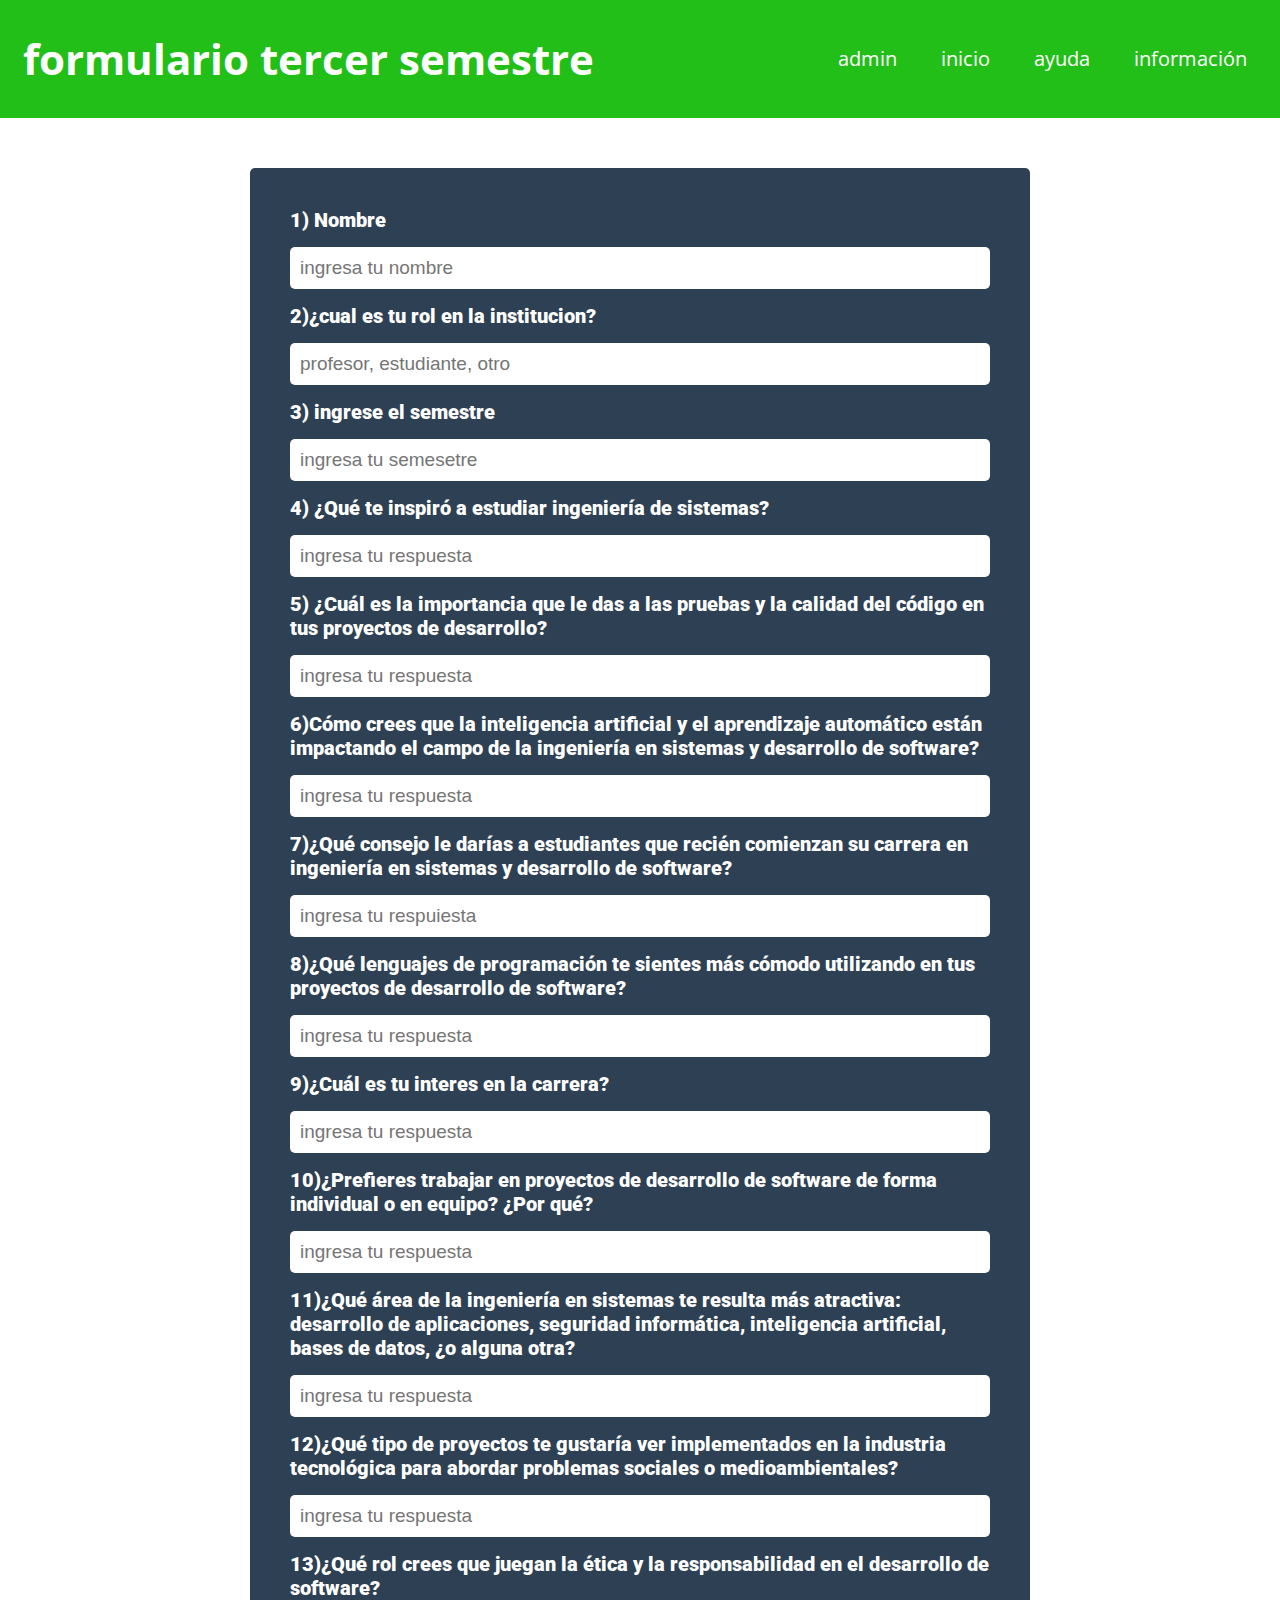
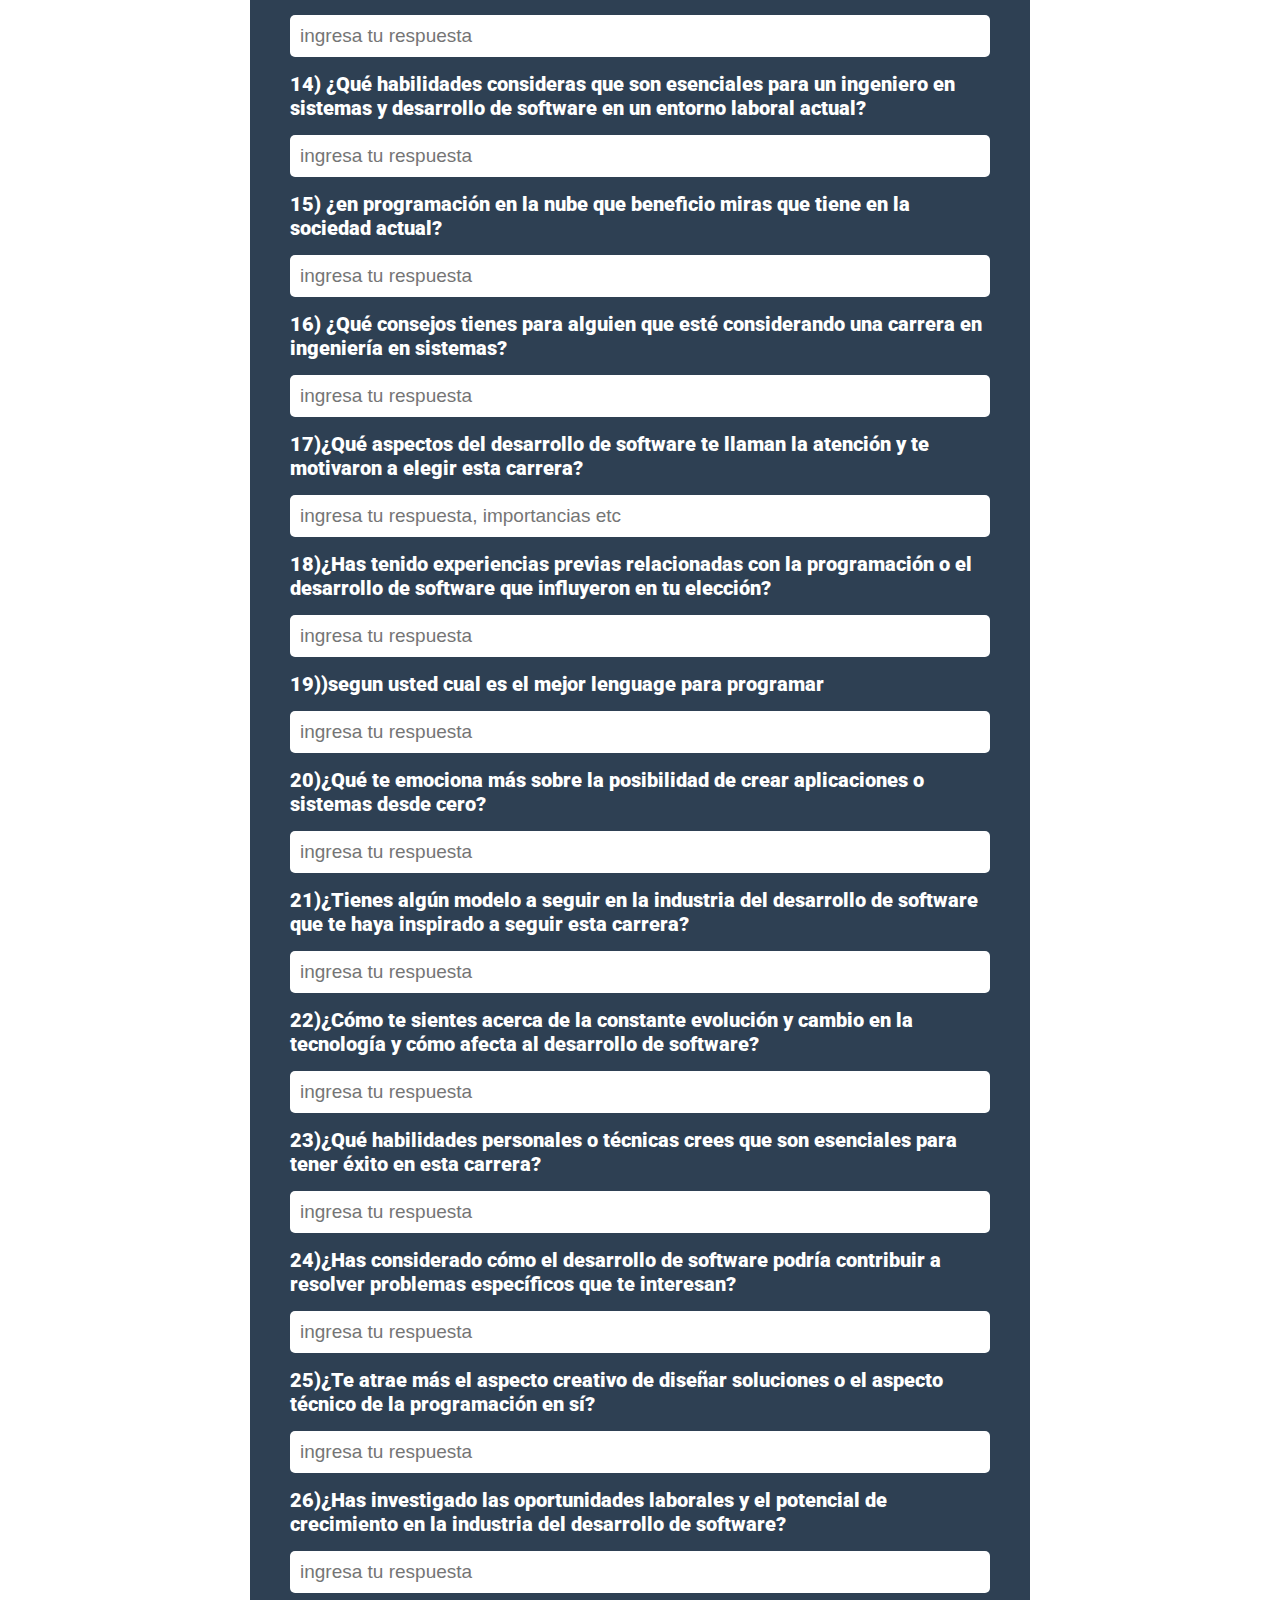
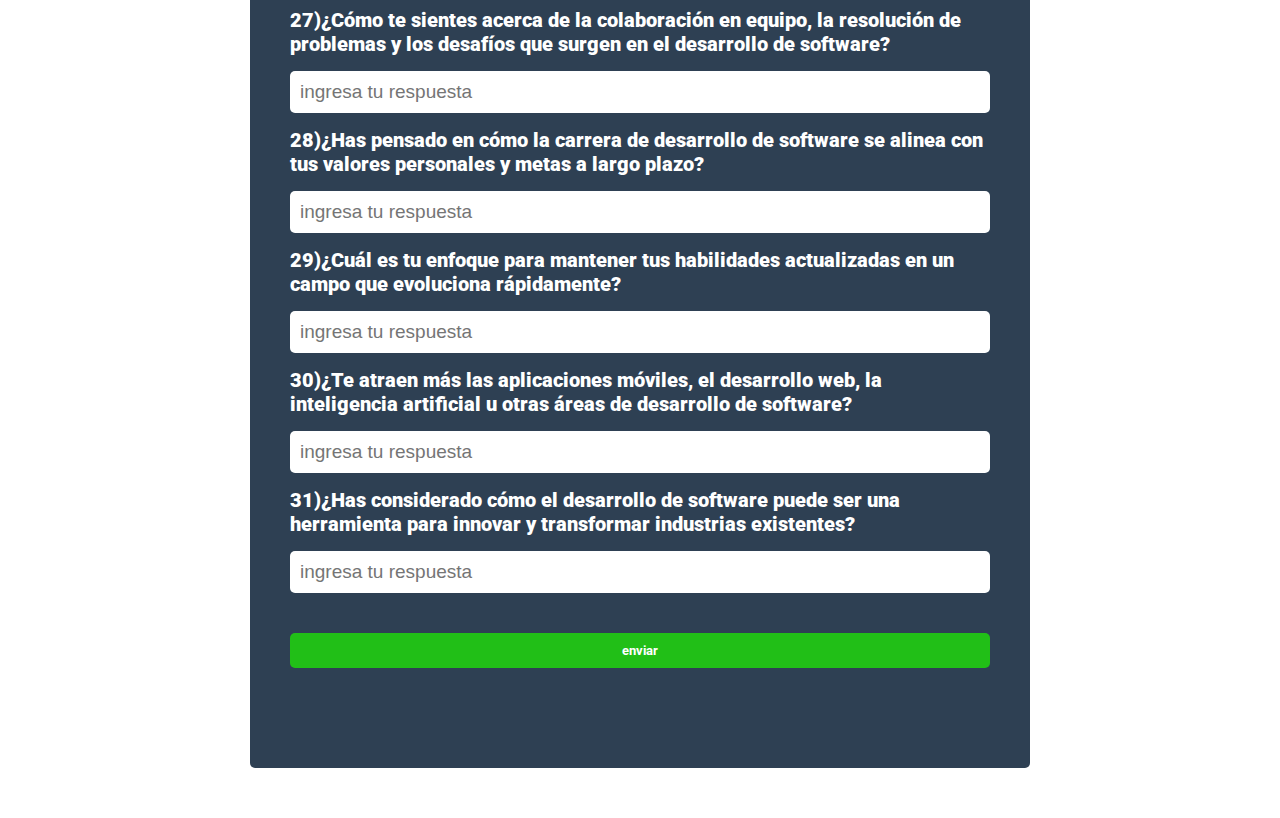
<file: index.html>
<!doctype html>
<html lang="es">

<head>
  <title>encuestas sistemas</title>
  <!-- Required meta tags -->
  <meta charset="utf-8">
  <meta name="viewport" content="width=device-width, initial-scale=1, shrink-to-fit=no">

  <!-- Bootstrap CSS v5.2.1 -->
  <link href="https://cdn.jsdelivr.net/npm/bootstrap@5.2.1/dist/css/bootstrap.min.css" rel="stylesheet"
    integrity="sha384-iYQeCzEYFbKjA/T2uDLTpkwGzCiq6soy8tYaI1GyVh/UjpbCx/TYkiZhlZB6+fzT" crossorigin="anonymous">
    <link rel="stylesheet" href="stilos.css">
    <script src="login_users.js"></script>
    <script src="datos.js"></script>

</head>

<body onload="ocultar()">
  <header class="header">
        <div class="container-header">
            <h1> formulario tercer semestre</h1>
        </div>
        <nav class="menu">
            <a class="link" href="login_admin.html">admin</a>
            <a class="link" href="#" id="cerrarses" onclick="logout()">inicio</a>
            <a class="link" href="#">ayuda</a>
            <a class="link" href="#">información</a>
        </nav>
  </header>
  <main>

  </main>
  <footer>
    <!-- place footer here -->
  </footer>
  <!-- Bootstrap JavaScript Libraries -->
  

  <form action="" method="post">
    <div class="forms-grupos">
        <label><b id="1">1) </b></label>
        <input type="text" name="name-label" id="nombre" placeholder="ingresa tu nombre" required>
    </div>
    <div class="forms-grupos">
        <label ><b id="2">2)</b></label>
        <input type="text" name="name-label" id="selected" placeholder="profesor, estudiante, otro" required>
    </div>
    <div class="forms-grupos">
        <label ><b id="3">3) </b></label>
        <input type="number" name="name-label" id="semestre" placeholder="ingresa tu semesetre" min="1" max="11">
    </div>
    <div class="forms-grupos">
        <label ><b id="4">4) </b></label>
        <input type="text" name="name-label" id="R0" placeholder="ingresa tu respuesta" required>
    </div>
    <div class="forms-grupos">
        <label ><b id="5">5) </b></label>
        <input type="text" name="name-label" id="R1" placeholder="ingresa tu respuesta" required>
    </div>
    <div class="forms-grupos">
        <label ><b id="6">6)</b></label>
        <input type="text" name="name-label" id="R2" placeholder="ingresa tu respuesta" required>
    </div>
    <div class="forms-grupos">
        <label ><b id="7">7)</b></label>
        <input type="text" name="name-label" id="R3" placeholder="ingresa tu respuiesta" required>
    </div>
    <div class="forms-grupos">
        <label ><b id="8">8)</b></label>
        <input type="text" name="name-label" id="R4" placeholder="ingresa tu respuesta" required>
    </div>
    <div class="forms-grupos">
        <label ><b id="9">9)</b></label>
        <input type="text" name="name-label" id="R5" placeholder="ingresa tu respuesta" required>
    </div>
    <div class="forms-grupos">
        <label ><b id="10">10)</b></label>
        <input type="text" name="name-label" id="R6" placeholder="ingresa tu respuesta" required>
    </div>
    <div class="forms-grupos">
        <label ><b id="11">11)</b></label>
        <input type="text" name="name-label" id="R7" placeholder="ingresa tu respuesta" required>
    </div>
    <div class="forms-grupos">
        <label ><b id="12">12)</b></label>
        <input type="text" name="name-label" id="R8" placeholder="ingresa tu respuesta" required>
    </div>
    <div class="forms-grupos">
        <label ><b id="13">13)</b></label>
        <input type="text" name="name-label" id="R9" placeholder="ingresa tu respuesta" required>
    </div>
    <div class="forms-grupos">
        <label ><b id="14">14) </b></label>
        <input type="text" name="name-label" id="R10" placeholder="ingresa tu respuesta" required>
    </div>
    <div class="forms-grupos">
        <label ><b id="15">15) </b></label>
        <input type="text" name="name-label" id="R11" placeholder="ingresa tu respuesta" required>
    </div>
    <div class="forms-grupos">
        <label ><b id="16">16) </b></label>
        <input type="text" name="name-label" id="R12" placeholder="ingresa tu respuesta" required>
    </div>
    <div class="forms-grupos">
        <label ><b id="17">17)</b></label>
        <input type="text" name="name-label" id="R13" placeholder="ingresa tu respuesta, importancias etc" required>
    </div>
    <div class="forms-grupos">
        <label ><b id="18">18)</b></label>
        <input type="text" name="name-label" id="R14" placeholder="ingresa tu respuesta" required>
    </div>
    <div class="forms-grupos">
        <label ><b id="19">19)</b></label>
        <input type="text" name="name-label" id="R15" placeholder="ingresa tu respuesta" required>
    </div>
    <div class="forms-grupos">
        <label ><b id="20">20)</b></label>
        <input type="text" name="name-label" id="R16" placeholder="ingresa tu respuesta" required>
    </div>
    <div class="forms-grupos">
        <label ><b id="21">21)</b></label>
        <input type="text" name="name-label" id="R17" placeholder="ingresa tu respuesta" required>
    </div>
    <div class="forms-grupos">
        <label ><b id="22">22)</b></label>
        <input type="text" name="name-label" id="R18" placeholder="ingresa tu respuesta" required>
    </div>
    <div class="forms-grupos">
        <label ><b id="23">23)</b></label>
        <input type="text" name="name-label" id="R19" placeholder="ingresa tu respuesta"required>
    </div>
    <div class="forms-grupos">
        <label ><b id="24">24)</b></label>
        <input type="text" name="name-label" id="R20" placeholder="ingresa tu respuesta"required>
    </div>
    <div class="forms-grupos">
        <label ><b id="25">25)</b></label>
        <input type="text" name="name-label" id="R21" placeholder="ingresa tu respuesta"required>
    </div>
    <div class="forms-grupos">
        <label ><b id="26">26)</b></label>
        <input type="text" name="name-label" id="R22" placeholder="ingresa tu respuesta"required>
    </div>
    <div class="forms-grupos">
        <label ><b id="27">27)</b></label>
        <input type="text" name="name-label" id="R23" placeholder="ingresa tu respuesta"required>
    </div>
    <div class="forms-grupos">
        <label ><b id="28">28)</b></label>
        <input type="text" name="name-label" id="R24" placeholder="ingresa tu respuesta"required>
    </div>
    <div class="forms-grupos">
        <label ><b id="29">29)</b></label>
        <input type="text" name="name-label" id="R25" placeholder="ingresa tu respuesta"required>
    </div>
    <div class="forms-grupos">
        <label ><b id="30">30)</b></label>
        <input type="text" name="name-label" id="R26" placeholder="ingresa tu respuesta"required>
    </div>
    <div class="forms-grupos">
        <label ><b id="31">31)</b></label>
        <input type="text" name="name-label" id="R27" placeholder="ingresa tu respuesta"required>
    </div>


    <div class="button">
        <input type="button" value="enviar" id="btn-guardar" onclick="guardar()">
    </div>
    <div class="button">
        <input type="button" value="mostrar" id="btn-mostrar" onclick="mostrar()">
    </div>
    <div class="datos" id="datos"></div>

  </form>
  
</body>

</html>
</file>
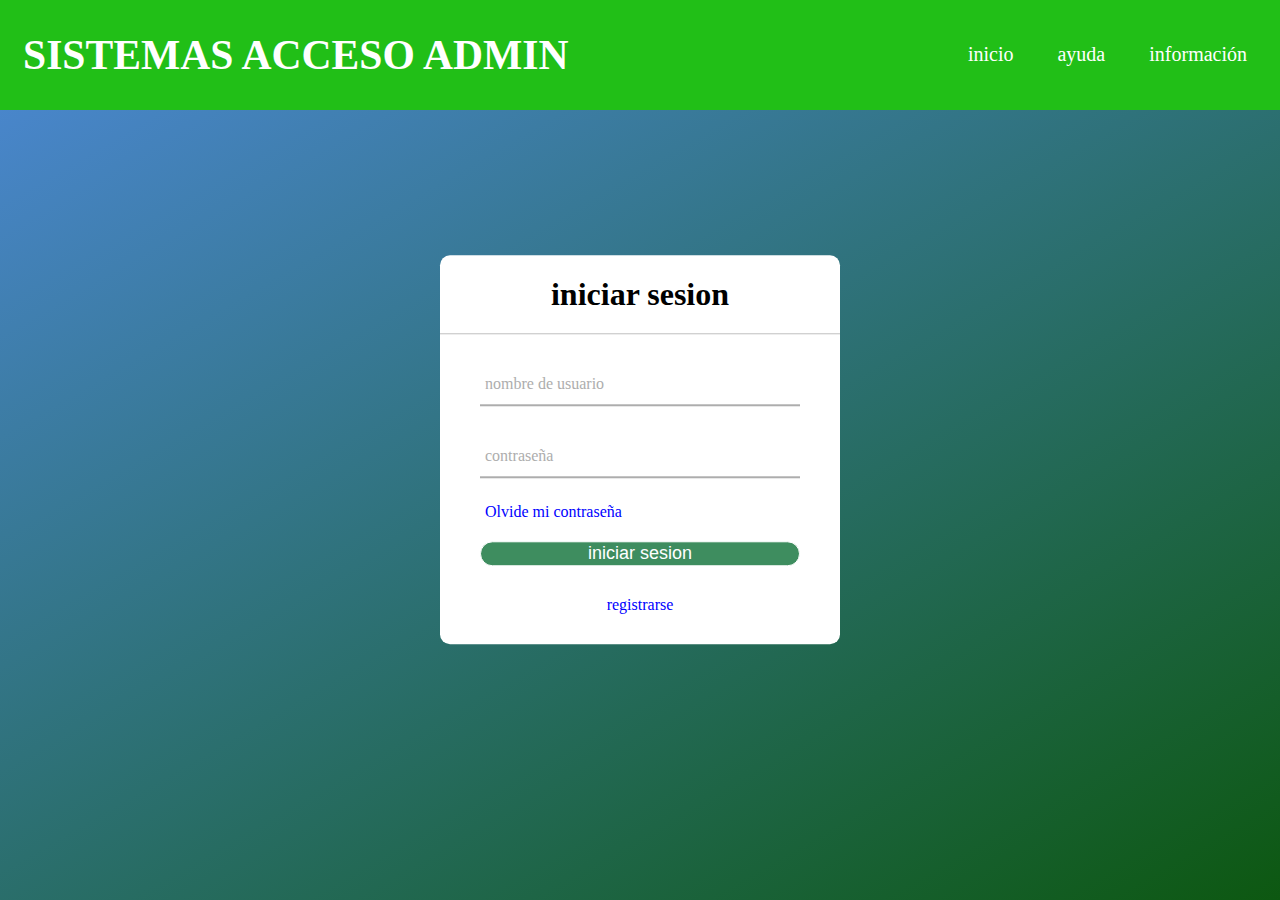
<file: login_admin.html>
<!doctype html>
<html lang="es">

<head>
  <title>login</title>
  <!-- Required meta tags -->
  <meta charset="utf-8">
  <meta name="viewport" content="width=device-width, initial-scale=1, shrink-to-fit=no">

  <!-- Bootstrap CSS v5.2.1 -->
  <link href="https://cdn.jsdelivr.net/npm/bootstrap@5.2.1/dist/css/bootstrap.min.css" rel="stylesheet"
    integrity="sha384-iYQeCzEYFbKjA/T2uDLTpkwGzCiq6soy8tYaI1GyVh/UjpbCx/TYkiZhlZB6+fzT" crossorigin="anonymous">
    <script src="login_users.js"> </script>
  <link rel="stylesheet" href="stilos_login.css">
</head>

<body>
  

  <header class="header">
    <!-- place navbar here -->
    <div class="container-header">
        <h1>SISTEMAS ACCESO ADMIN</h1>
    </div>
    <nav class="menu">
        <a class="link" href="index.html">inicio</a>
        <a class="link" href="#">ayuda</a>
        <a class="link" href="#">información</a>
    </nav>
  </header>
  <main>

  </main>
  <footer>
    <!-- place footer here -->
  </footer>
  <!-- Bootstrap JavaScript Libraries -->
  <script src="https://cdn.jsdelivr.net/npm/@popperjs/core@2.11.6/dist/umd/popper.min.js"
    integrity="sha384-oBqDVmMz9ATKxIep9tiCxS/Z9fNfEXiDAYTujMAeBAsjFuCZSmKbSSUnQlmh/jp3" crossorigin="anonymous">
  </script>

  <script src="https://cdn.jsdelivr.net/npm/bootstrap@5.2.1/dist/js/bootstrap.min.js"
    integrity="sha384-7VPbUDkoPSGFnVtYi0QogXtr74QeVeeIs99Qfg5YCF+TidwNdjvaKZX19NZ/e6oz" crossorigin="anonymous">
  </script>
  <div class="formulario">
    <h1>iniciar sesion</h1>
    <form method="post">
     <div class="username">
            <input id="usuario" type="text" required>
            <label>nombre de usuario</label>
     </div>
     <div class="username">
        <input id="contraseña" type="password" required>
        <label>contraseña</label>
     </div>
     <div class="recordar">Olvide mi contraseña</div>
     <input id="login" type="button" value="iniciar sesion" onclick="logear()">
     <div class="registro">
        <a href="#">registrarse</a>
     </div>
    </div>
  </form>



</body>

</html>
</file>
<file: stilos.css>
@import url('https://fonts.googleapis.com/css2?family=Open+Sans&display=swap%27%29%3B');
@import url('https://fonts.googleapis.com/css2?family=Roboto%3Awght%40300&display=swap%27%29%3B');
body{
    margin: 0;
    padding: 0;
    box-sizing: border-box;
    background-image: url(https://img.freepik.com/fotos-premium/fondo-papel-abstracto-color-azul_78899-602.jpg?w=2000);
}
.header{
    background-color: #21BF17 ;
    padding: 3px;
    display: flex;
    justify-content: space-between;
    align-items: center;
    font-family: 'open sans';
    color: white;
}

.container-header{
    margin-left: 20px;
    font-size: 1.3rem;
}

.link{
    margin-right: 20px;
    color: white;
    text-decoration: none;
    font-size: 20px;
    border-radius: 15px;
    padding:  10px;
    transition: all 0.5s ease;

}

.link:hover{
    background-color: #93c1f0;
}

form{
    margin: 50px auto;
    background-color: #2e4053;
    width: 700px;
    padding: 2.5rem;
    border-radius: 5px;
}

.forms-grupos{
    display: flex;
    flex-direction: column;
    color: white;
    font-size: 20px;
    font-family: 'roboto';
    font-weight: 900;
}

input[type="text"]{
    margin: 15px 0;
    font-size: 19px;
    padding: 10px;
    border: none;
    border-radius: 5px;
    color: #2e4053;
}

input[type="number"]{
    margin: 15px 0;
    font-size: 19px;
    padding: 10px;
    border: none;
    border-radius: 5px;
    color: #2e4053;
}

input[type="tipo"]{
    margin: 15px 0;
    font-size: 19px;
    padding: 10px;
    border: none;
    border-radius: 5px;
    color: #2e4053;
}

p{
    font-size: 21px;
}

.selectop{
    margin: 15px 0;
    font-size: 19px;
    padding: 10px;
    border: none;
    border-radius: 5px;
    color: #2e4053;
    width: 100%;
}

input[type="checkbox"]{
    margin-bottom: 15px;
    font-family: 'Roboto';
    font-weight: 700;
}

.button{
    margin-top: 25px;
}

input[type="button"]{
    width: 100%;
    padding: 10px;
    border: none;
    border-radius: 5px;
    background-color: #21BF17;
    color: white;
    font-family: 'Roboto';
    font-weight: 700;
    transition: all 0.5s ease;
}

input[type="button"]:hover{
    background-color: #1ea095;
}

.footer{
    background: #212f3c;
    padding:  3px;
    display: flex;
    justify-content: space-between;
}
</file>
<file: stilos_login.css>
body{
    margin: 0;
    padding: 0;
    font-family: 'roboto';
    background: linear-gradient(150deg, #4d89d8, #0d5811);
    height: 100vh;
    box-sizing: border-box;
}

.header{
    background-color: #21BF17 ;
    padding: 3px;
    display: flex;
    justify-content: space-between;
    align-items: center;
    font-family: 'open sans';
    color: white;
}
.container-header{
    margin-left: 20px;
    font-size: 1.3rem;
}

.link{
    margin-right: 20px;
    color: white;
    text-decoration: none;
    font-size: 20px;
    border-radius: 15px;
    padding:  10px;
    transition: all 0.5s ease;

}

.link:hover{
    background-color: #93c1f0;
}



.formulario{
    position: absolute;
    top: 50%;
    left: 50%;
    transform: translate(-50%, -50%);
    width: 400px;
    background: white;
    border-radius: 10px;
}

.formulario h1{
    text-align: center;
    padding: 0 0 20px 0;
    border-bottom: 1px solid silver;
}

.formulario form{
    padding: 0 40px;
    box-sizing: border-box;
}

form .username{
    position: relative;
    border-bottom: 2px solid #adadad;
    margin: 30px 0;
}

.username input{
    width: 100%;
    padding: 0 5px;
    height: 40px;
    font-size: 16px;
    border: none;
    background: none;
    outline: none;
}


.username label{
    position: absolute;
    top:  50%;
    left: 5px;
    color: #adadad;
    transform: translateY(-50%);
    font-size: 16px;
    pointer-events: none;
}

.username span::before{
    content: ' ';
    position: absolute;
    top: 40px;
    left: 0;
    width: 100%;
    height: 2px;
    background: #adadad;
}

.username input:focus~label{
    top:-5px;;
    color: #adadad;
}

.recordar{
    margin: -5px 0 20px 5px;
    color: blue;
    cursor: pointer;
}

.recordar:hover{
    text-decoration: underline;
}

input[type="button"]{
    width: 100%;
    height: 50%;
    border: 1px solid;
    background: #3e8d5f;
    border-radius: 25px;
    font-size: 18px;
    color: white;
    cursor: pointer;
    outline: none;
}

input[type="submit"]:hover{
    border-color: #2c3d33;
    transition: 0.5s;
}
.registro{
    margin: 30px 0;
    text-align: center;
    font-size: 16px;
    color: aliceblue;
}

.registro a{
    color:blue;
    text-decoration: none;
}

.registro a:hover{
    text-decoration: underline;
}
</file>
